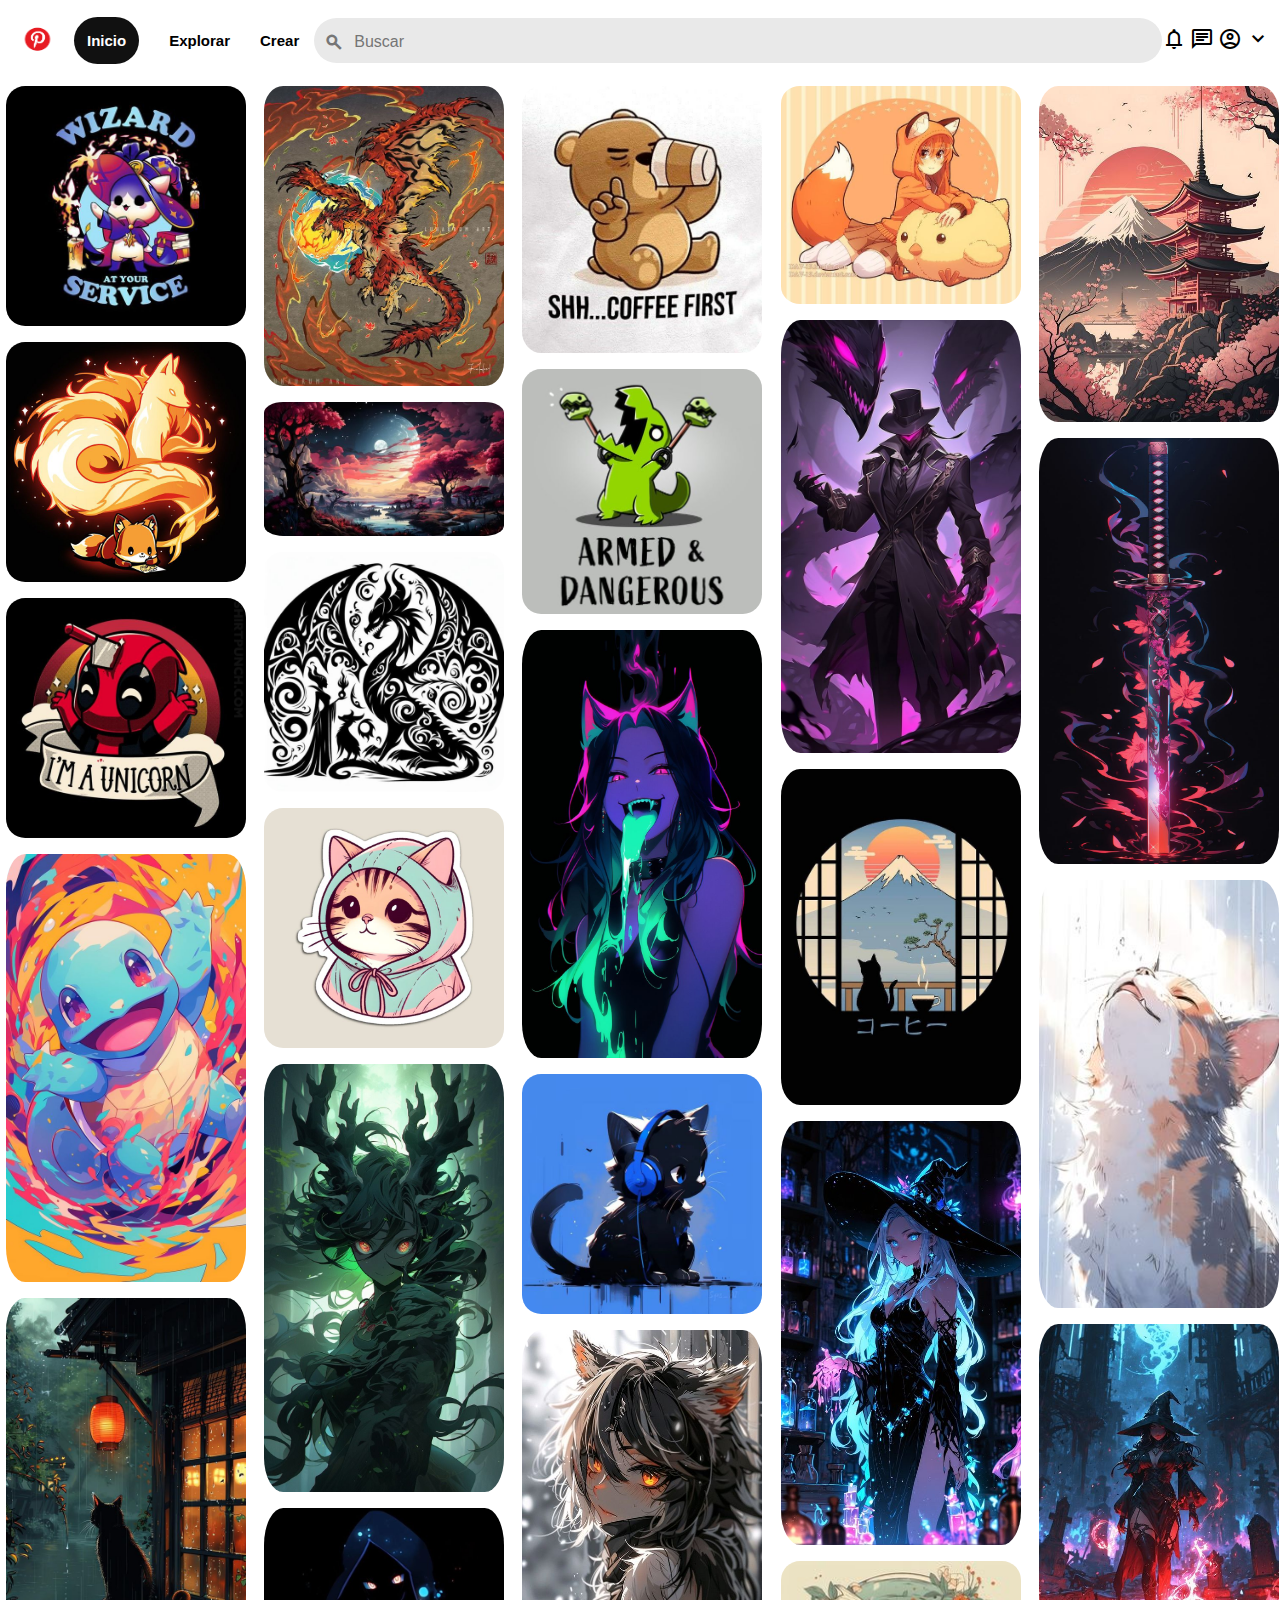
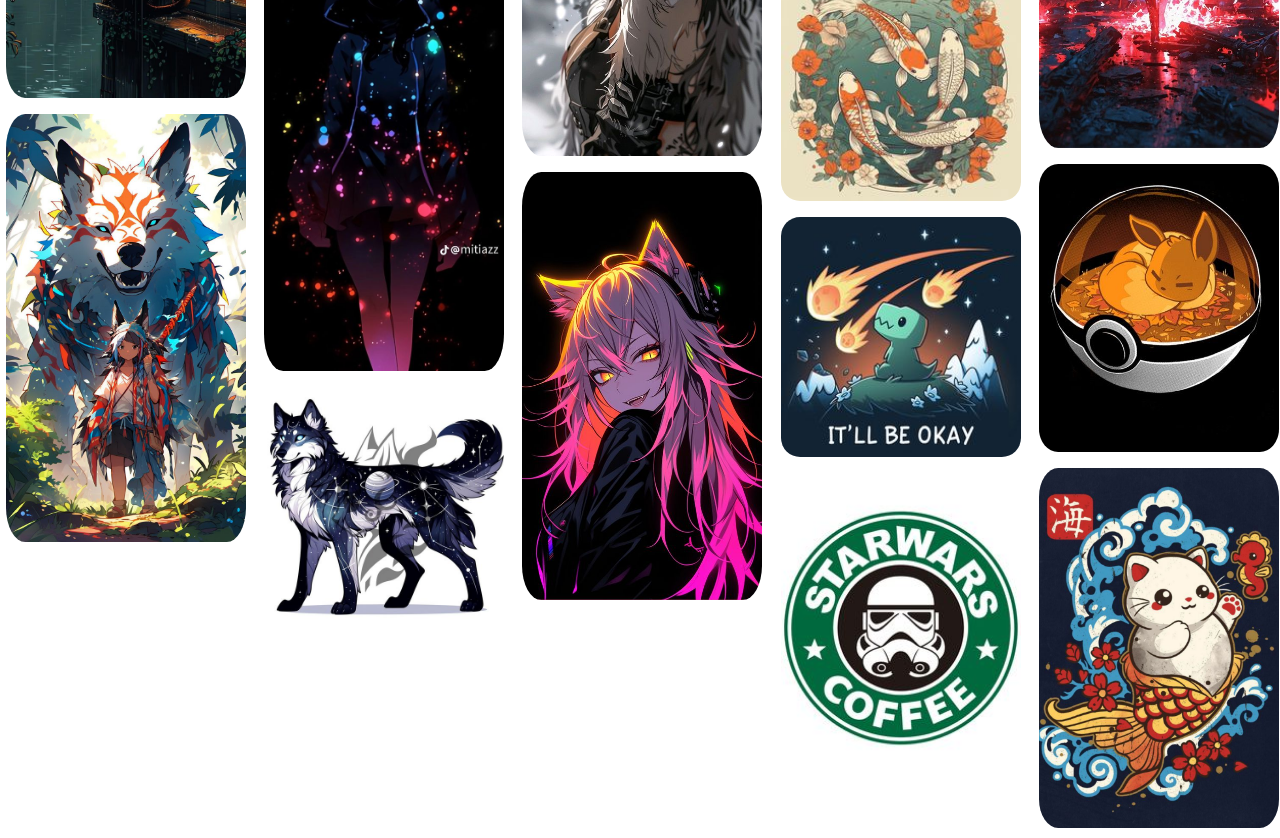
<file: index.html>
<!DOCTYPE html>
<html lang="en">
<head>
    <meta charset="UTF-8">
    <meta name="viewport" content="width=device-width, initial-scale=1.0">
    <link rel="stylesheet" href="https://fonts.googleapis.com/css2?family=Material+Symbols+Outlined:opsz,wght,FILL,GRAD@20..48,100..700,0..1,-50..200" />
    <link rel="stylesheet" href="style.css">
    <title>Document</title>
</head>

<body>
    <header>
        <nav id="navbar">
            <!--Logo con redireccionamiento a la pagina-->
        <a href="https://www.pinterest.com"><img src="Imagenes/Pinterest_Icon.png" alt="Pinterest_Icon" id="pinterest-icon"></a>
        <div class="left-menu">
            <li><a href="#" id="Inicio">Inicio</a></li>
            <li><a href="#" id="Explorar">Explorar</a></li>
            <li>
                <div class="crear">

                    <a href="#" id="Crear">Crear</a>
                    
                    <!--<ul class="menu">
                        <li>Crear un Idea Pin</li>
                        <li>Crear Pin</li>
                    </ul>-->
                </div>
            </li>

        </div>
        <div class="search">
            <div class="barra">
                <div><span class="material-symbols-outlined" id="lupa">search</span></div>
                <link rel="stylesheet" href="https://fonts.googleapis.com/css2?family=Material+Symbols+Outlined:opsz,wght,FILL,GRAD@24,400,0,0" />
                <!--Agregar Icono lupa-->
                <input type="text" placeholder="Buscar" class="finder">
            </div>
        </div>
        <div class="right-menu">
            <span class="material-symbols-outlined">notifications</span>
            <span class="material-symbols-outlined">chat</span>

            <span class="material-symbols-outlined" id="profile-img">account_circle</span>
            <span class="material-symbols-outlined">expand_more</span>
        </div>
        </nav>
    </header>
    <main class="contenido">
        <div class="imagenes">
            <div class="card-image"> 
                <img src="Imagenes/contenido 1.jpg" alt="Image 1" class="img">
                <button class="button"><a href="">Guardar</a></button>
                <span class="material-symbols-outlined oculto-1">upload</span>
                <span class="material-symbols-outlined oculto-2">more_horiz</span>
            </div>
        
        
            <div class="card-image"> <img src="Imagenes/contenido 2.jpg" alt="Image 1" class="img"><button class="button"><a href="">Guardar</a></button>
                <span class="material-symbols-outlined oculto-1">upload</span>
                <span class="material-symbols-outlined oculto-2">more_horiz
                    </span>
            </div>
       
        
            <div class="card-image"> <img src="Imagenes/contenido 3.jpg" alt="Image 1" class="img"><button class="button"><a href="">Guardar</a></button>
                <span class="material-symbols-outlined oculto-1">upload</span>
                <span class="material-symbols-outlined oculto-2">more_horiz
                    </span>
            </div>
       
       
            <div class="card-image"> <img src="Imagenes/contenido 4.jpg" alt="Image 1" class="img"><button class="button"><a href="">Guardar</a></button>
                <span class="material-symbols-outlined oculto-1">upload</span>
                <span class="material-symbols-outlined oculto-2">more_horiz
                    </span>
            </div>
        
        
            <div class="card-image"> <img src="Imagenes/contenido 5.jpg" alt="Image 1" class="img"><button class="button"><a href="">Guardar</a></button>
                <span class="material-symbols-outlined oculto-1">upload</span>
                <span class="material-symbols-outlined oculto-2">more_horiz
                    </span>
            </div>
        
        
            <div class="card-image"> <img src="Imagenes/contenido 6.jpg" alt="Image 1" class="img"><button class="button"><a href="">Guardar</a></button>
                <span class="material-symbols-outlined oculto-1">upload</span>
                <span class="material-symbols-outlined oculto-2">more_horiz
                    </span>
            </div>
        
        
            <div class="card-image"> <img src="Imagenes/contenido 7.jpg" alt="Image 1" class="img"><button class="button"><a href="">Guardar</a></button>
                <span class="material-symbols-outlined oculto-1">upload</span>
                <span class="material-symbols-outlined oculto-2">more_horiz
                    </span>
            </div>
        
        
            <div class="card-image"> <img src="Imagenes/contenido 8.jpg" alt="Image 1" class="img"><button class="button"><a href="">Guardar</a></button>
                <span class="material-symbols-outlined oculto-1">upload</span>
                <span class="material-symbols-outlined oculto-2">more_horiz
                    </span>
            </div>
            
            <div class="card-image"> <img src="Imagenes/contenido 9.jpg" alt="Image 1" class="img"><button class="button"><a href="">Guardar</a></button>
                <span class="material-symbols-outlined oculto-1">upload</span>
                <span class="material-symbols-outlined oculto-2">more_horiz
                    </span>
            </div>
            <div class="card-image"> <img src="Imagenes/contenido 10.jpg" alt="Image 1" class="img"><button class="button"><a href="">Guardar</a></button>
                <span class="material-symbols-outlined oculto-1">upload</span>
                <span class="material-symbols-outlined oculto-2">more_horiz
                    </span>
            </div>
            <div class="card-image"> <img src="Imagenes/contenido 11.jpg" alt="Image 1" class="img"><button class="button"><a href="">Guardar</a></button>
                <span class="material-symbols-outlined oculto-1">upload</span>
                <span class="material-symbols-outlined oculto-2">more_horiz
                    </span>
            </div>
        
        
            <div class="card-image"> <img src="Imagenes/contenido 12.jpg" alt="Image 1" class="img"><button class="button"><a href="">Guardar</a></button>
                <span class="material-symbols-outlined oculto-1">upload</span>
                <span class="material-symbols-outlined oculto-2">more_horiz
                    </span>
            </div>
        
        
            <div class="card-image"> <img src="Imagenes/contenido 13.jpg" alt="Image 1" class="img"><button class="button"><a href="">Guardar</a></button>
                <span class="material-symbols-outlined oculto-1">upload</span>
                <span class="material-symbols-outlined oculto-2">more_horiz
                    </span>
            </div>
        
        
            <div class="card-image"> <img src="Imagenes/contenido 14.jpg" alt="Image 1" class="img"><button class="button"><a href="">Guardar</a></button>
                <span class="material-symbols-outlined oculto-1">upload</span>
                <span class="material-symbols-outlined oculto-2">more_horiz
                    </span>
            </div>
            
            <div class="card-image"> <img src="Imagenes/contenido 15.jpg" alt="Image 1" class="img"><button class="button"><a href="">Guardar</a></button>
                <span class="material-symbols-outlined oculto-1">upload</span>
                <span class="material-symbols-outlined oculto-2">more_horiz
                    </span>
            </div>
            <div class="card-image"> <img src="Imagenes/contenido 16.jpg" alt="Image 1" class="img"><button class="button"><a href="">Guardar</a></button>
                <span class="material-symbols-outlined oculto-1">upload</span>
                <span class="material-symbols-outlined oculto-2">more_horiz
                    </span>
            </div>
            <div class="card-image"> <img src="Imagenes/contenido 17.jpg" alt="Image 1" class="img"><button class="button"><a href="">Guardar</a></button>
                <span class="material-symbols-outlined oculto-1">upload</span>
                <span class="material-symbols-outlined oculto-2">more_horiz
                    </span>
            </div>
            <div class="card-image"> <img src="Imagenes/contenido 18.jpg" alt="Image 1" class="img"><button class="button"><a href="">Guardar</a></button>
                <span class="material-symbols-outlined oculto-1">upload</span>
                <span class="material-symbols-outlined oculto-2">more_horiz
                    </span>
            </div>
            <div class="card-image"> <img src="Imagenes/contenido 19.jpg" alt="Image 1" class="img"><button class="button"><a href="">Guardar</a></button>
                <span class="material-symbols-outlined oculto-1">upload</span>
                <span class="material-symbols-outlined oculto-2">more_horiz
                    </span>
            </div>
            <div class="card-image"> <img src="Imagenes/contenido 20.jpg" alt="Image 1" class="img"><button class="button"><a href="">Guardar</a></button>
                <span class="material-symbols-outlined oculto-1">upload</span>
                <span class="material-symbols-outlined oculto-2">more_horiz
                    </span>
            </div>
            <div class="card-image"> <img src="Imagenes/contenido 21.jpg" alt="Image 1" class="img"><button class="button"><a href="">Guardar</a></button>
                <span class="material-symbols-outlined oculto-1">upload</span>
                <span class="material-symbols-outlined oculto-2">more_horiz
                    </span>
            </div>
            <div class="card-image"> <img src="Imagenes/contenido 22.jpg" alt="Image 1" class="img"><button class="button"><a href="">Guardar</a></button>
                <span class="material-symbols-outlined oculto-1">upload</span>
                <span class="material-symbols-outlined oculto-2">more_horiz
                    </span>
            </div>
            <div class="card-image"> <img src="Imagenes/contenido 23.jpg" alt="Image 1" class="img"><button class="button"><a href="">Guardar</a></button>
                <span class="material-symbols-outlined oculto-1">upload</span>
                <span class="material-symbols-outlined oculto-2">more_horiz
                    </span>
            </div>
            <div class="card-image"> <img src="Imagenes/contenido 24.jpg" alt="Image 1" class="img"><button class="button"><a href="">Guardar</a></button>
                <span class="material-symbols-outlined oculto-1">upload</span>
                <span class="material-symbols-outlined oculto-2">more_horiz
                    </span>
            </div>
            <div class="card-image"> <img src="Imagenes/contenido 25.jpg" alt="Image 1" class="img"><button class="button"><a href="">Guardar</a></button>
                <span class="material-symbols-outlined oculto-1">upload</span>
                <span class="material-symbols-outlined oculto-2">more_horiz
                    </span>
            </div>
            <div class="card-image"> <img src="Imagenes/contenido 26.jpg" alt="Image 1" class="img"><button class="button"><a href="">Guardar</a></button>
                <span class="material-symbols-outlined oculto-1">upload</span>
                <span class="material-symbols-outlined oculto-2">more_horiz
                    </span>
            </div>
            <div class="card-image"> <img src="Imagenes/contenido 27.jpg" alt="Image 1" class="img"><button class="button"><a href="">Guardar</a></button>
                <span class="material-symbols-outlined oculto-1">upload</span>
                <span class="material-symbols-outlined oculto-2">more_horiz
                    </span>
            </div>
            <div class="card-image"> <img src="Imagenes/contenido 28.jpg" alt="Image 1" class="img"><button class="button"><a href="">Guardar</a></button>
                <span class="material-symbols-outlined oculto-1">upload</span>
                <span class="material-symbols-outlined oculto-2">more_horiz
                    </span>
            </div>
            <div class="card-image"> <img src="Imagenes/contenido 29.jpg" alt="Image 1" class="img"><button class="button"><a href="">Guardar</a></button>
                <span class="material-symbols-outlined oculto-1">upload</span>
                <span class="material-symbols-outlined oculto-2">more_horiz
                    </span>
            </div>

            <div class="card-image"> <img src="Imagenes/contenido 30.jpg" alt="Image 1" class="img"><button class="button"><a href="">Guardar</a></button>
                <span class="material-symbols-outlined oculto-1">upload</span>
                <span class="material-symbols-outlined oculto-2">more_horiz
                    </span>
            </div>
            <div class="card-image"> <img src="Imagenes/contenido 31.jpg" alt="Image 1" class="img"><button class="button"><a href="">Guardar</a></button>
                <span class="material-symbols-outlined oculto-1">upload</span>
                <span class="material-symbols-outlined oculto-2">more_horiz
                    </span>
            </div>
            <div class="card-image"> <img src="Imagenes/contenido 32.jpg" alt="Image 1" class="img"><button class="button"><a href="">Guardar</a></button>
                <span class="material-symbols-outlined oculto-1">upload</span>
                <span class="material-symbols-outlined oculto-2">more_horiz
                    </span>
            </div>









        </div>
    </main>
</body>
</html>
</file>
<file: style.css>
* {
    padding: 0;
    margin: 0;
}

body {
    background-color: white;
    font-family: -apple-system, BlinkMacSystemFont, "Segoe UI", Roboto, Oxygen-Sans, Ubuntu, Cantarell, "Fira Sans", "Droid Sans", "Helvetica Neue", Helvetica;
    font-weight: bold;
}


header nav {
    display: flex;
    flex-direction: row;
    justify-content: space-between;
    align-items: center;
    width: 98vw;/*se saco directamente de la pagina */
    height: 80px;
    font-size: 15px;
    padding: 0px 16px;
    position: fixed;
    background-color: white;
    z-index: 1; /*acomoda los elementos en un sierto orden */
    
}
/*Logo printerest*/
header nav img#pinterest-icon {
    width: 35px;
    height: 32px;
    padding: 4px;
}

header nav img#pinterest-icon:hover { /*Hace mas obscuro el logo al pazar el mouse*/
    background-color: #d4d4d4;
    border-radius: 150px;
}

.left-menu{
    display: flex;/*acomoda en flex el menu de la izq, el logo, inicio, exp, crea*/
}

.left-menu a{
    text-decoration: none;  /*quita las lineas de abajo del texto, por ser elementos de la pagina*/
    color: #000000; /*color al texto*/
}

.left-menu li{
    list-style: none;/*quitar billentas*/
    padding: 0px 15px;/*right and left*/
}
.left-menu #Inicio{
    background-color: #111111;
    color: white;
    border-radius: 25px;
    padding: 15px 13px 15px;/*Top,right-left, bottom*/
}

/*boton crear*/
.crear{
    display: flex;
}
/*boton search*/
.search {
    flex-grow: 1;
    height: 45px;
    background-color: #E9E9E9;
    border-radius: 35px;

}
/*osbcurece la barra de busqueda */
.search:hover {
    background-color: #E1E1E1;
}
/*
.search:focus-within {
    border: 4px solid #7FC1FF;
}
*/
/*centra la barra*/
.barra{
    display: flex;
    align-items: center;
    height: 48px;
}

#lupa {
    padding: 10px;
    color: #767676;
    font-size: 20px;
    font-weight: bolder;
}

.barra input {
    border: none;
    outline: none;
    background-color: inherit;
    padding: 0px 8px 0px 0px;
    font-size: 16px;
    flex-grow: 1;
}

.barra input:hover + .material-symbols-outlined {
    display: none;
}


.right-items span {
    padding: 8px;
    color: #767676;
    font-size: 28px;
}

.right-items span:hover {
    background-color: #E9E9E9;
    border-radius: 150px;
}

/* Cards Images */


.contenido{
    position: absolute;
    margin-top: 80px;
    padding-right: 5px;

   
 
}
.imagenes{
    columns: 9 240px;
    margin: auto;
    /**/
   
   
}
.imagenes .card-image {
    position: relative;
    padding: 6px;
}
.imagenes .card-image img {/*define el tamaño y le pone un radio*/
    border-radius: 8%;
    min-width: 240px;
    max-width: 240px;
}
/*First-child es la imagen */
.card-image:hover > :first-child {/*Obscurece la imagen cuando haces hover*/
    filter: brightness(60%);
}
/*alinea los botones y se desaparecen, solo aparecen cuando hacer hover*/
.card-image:hover > * { 
    visibility: visible;    /*permite que se vean las cosas*/
    display: inline;        /*Las alinea */
    
}

.button {
    position: absolute;
    left: 58%;
    top: 5%; 
    background-color: #e60023;  
    padding: 13px 15px; 
    border-radius: 30px;
    border: none;
    visibility: hidden;
    display: none;
}
.imagenes .card-image button a {
    text-decoration: none;
    color: white;
    font-size: 16px;
    font-weight: bold;
    font-family: -apple-system, BlinkMacSystemFont, "Segoe UI", Roboto, Oxygen-Sans, Ubuntu, Cantarell, "Fira Sans", "Droid Sans", ;
}
/*botpon uno up-arrow*/
.oculto-1 {
    position: absolute;
    left: 60%;
    bottom: 8%;
    background-color: #F0F0F0;
    font-size: 30px;
    border-radius: 50px;
    color: #111111;
    font-weight: bolder;
    font-size: 25px;
    padding: 4px;
    visibility: hidden;
    display: none;
}
/*boton ... */
.oculto-2 {
    position: absolute;
    left: 78%;
    bottom: 8%;
    background-color: #F0F0F0;
    font-size: 30px;
    border-radius: 50px;
    color: #111111;
    font-weight: bolder;
    font-size: 25px;
    padding: 4px;
    visibility: hidden;
    display: none;
}
/*Media Quarris*/
@media screen and (max-width: 1699px) {
    .button {
        left: 53%;
    }
    .oculto-1{
        left: 55%;
    }
    .oculto-2{
        left: 75%;
    }
  


}

@media screen and (max-width: 1012px) {
    .button {
        left: 43%;
    }
    .oculto-1{
        left: 45%;
    }
    .oculto-2{
        left: 60%;
    }
  


}

@media screen and (max-width: 750px) {
    .button {
        left: 40%;
    }
    .oculto-1{
        left: 45%;
    }
    .oculto-2{
        left: 58%;
    }
    header nav {
        width: 50em;

    }


}

@media screen and (max-width: 635px){
    .button {
        left: 45%;
    }
    .oculto-1{
        left: 55%;
    }
    .oculto-2{
        left: 68%;
    }
    header nav {
        width: auto;

    }
}

@media screen and (max-width: 635px){
    .button {
        left: 45%;
    }
    .oculto-1{
        left: 55%;
    }
    .oculto-2{
        left: 68%;
    }
    header nav {
        width: auto;

    }
}


@media screen and (max-width: 478px) {
    .button {
        left: 30%;
    }
    .oculto-1{
        left: 30%;
    }
    .oculto-2{
        left: 40%;
    }
    header nav {
        width: auto;
       
    }
    
}
</file>
